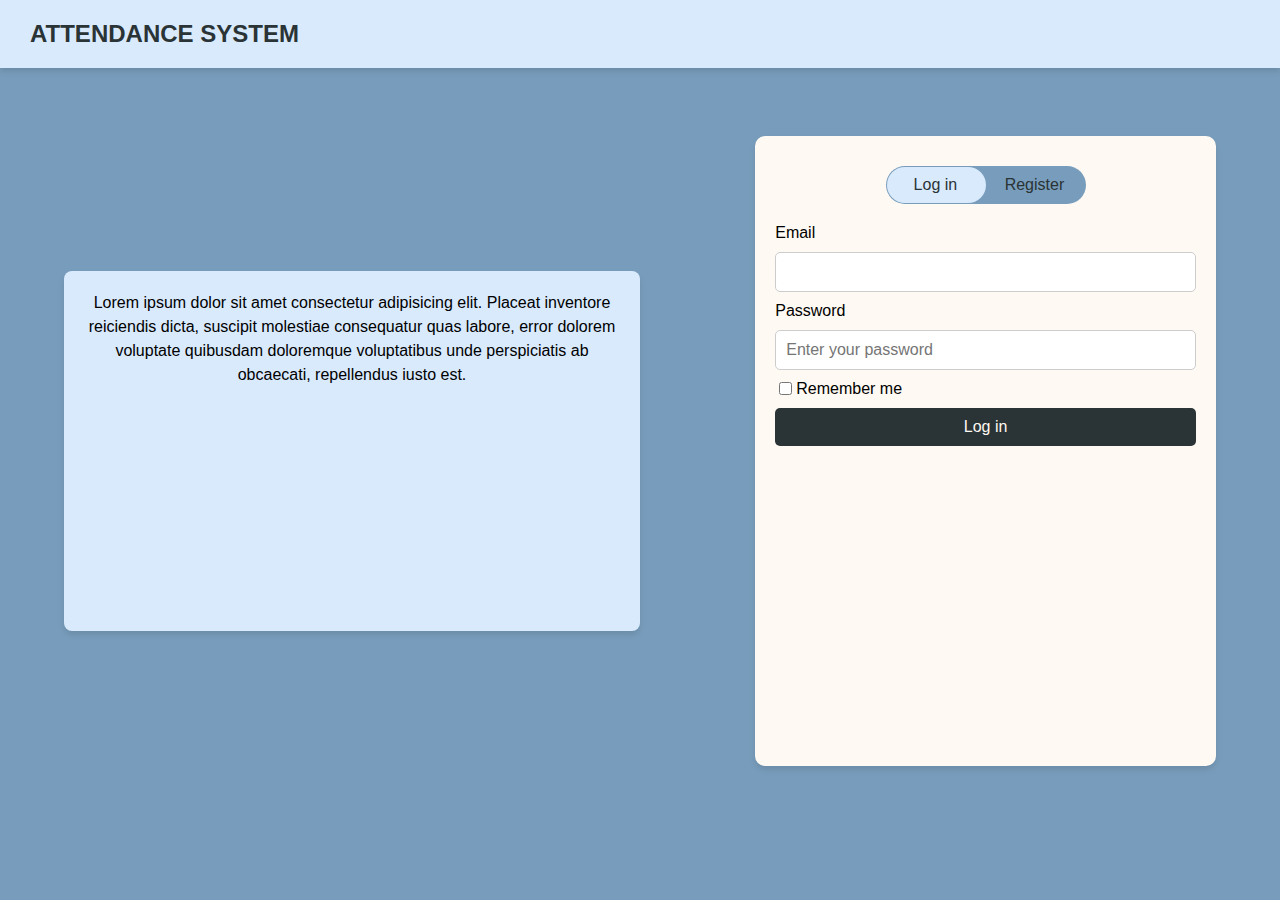
<file: login-page/index.html>
<!DOCTYPE html>
<html lang="en">
<head>
    <meta charset="UTF-8">
    <meta name="viewport" content="width=device-width, initial-scale=1.0">
    <title>Login Page</title>
    <link rel="stylesheet" href="index.css">
</head>
<body>
<header>
    <nav class="nav-bar">
        <div class="logo">
                <a href="#">ATTENDANCE SYSTEM</a>
            </div>
        </nav>
    </header>
    <main>
        <section class="content">
            <div class="info">  
                <p>Lorem ipsum dolor sit amet consectetur adipisicing elit. Placeat inventore reiciendis dicta, suscipit molestiae consequatur quas labore, error dolorem voluptate quibusdam doloremque voluptatibus unde perspiciatis ab obcaecati, repellendus iusto est.</p>
            </div>
            <div class="login-page">
                <div class="btn">
                    <div id="switch-color"></div>
                    <a id="login-btn" onclick="loginClick()" href="#">Log in</a>
                    <a id="register-btn" onclick="registerClick()" href="#">Register</a>
                </div>
                <div class="form-container">
                    <form id="login-form" action="/login" method="POST">
                        <label for="login-email">Email</label>
                        <input type="email" id="logirequired>
                        <label for="login-password">Password</label>
                        <input type="password" id="login-password" name="password" placeholder="Enter your password" required>
                        <div class="checkbox-container">
                            <input type="checkbox" id="login-remember">
                            <label for="login-remember">Remember me</label>
                        </div>
                        <button type="submit" onclick="validateLogin()" class="login-submit" >Log in</button>
                    </form>
                    <form id="register-form" action="/register" method="POST" style="display: none;">
                        <label for="firstname">First name</label>
                        <input type="text" id="firstname" name="firstname"  placeholder="Enter first name" required>
                        <label for="lastname">Last name</label>
                        <input type="text" id="lastname" name="lastname" placeholder="Enter last name" required>
                        <label for="middleI">Middle name</label>
                        <input type="text" id="middleI" name="middleInitial" placeholder="Enter middle name" required>
                        <label for="age">Age</label>
                        <input type="number" id="age" name="age" placeholder="Enter Age" required>
                        <button id="next">Proceed</button>
                    </form>
                    <form id="register-form2" action="/register" method="POST">
                        <label for="lrn">LRN</label>
                        <input type="number" id="lrn" name="lrn"   placeholder="Enter LRN" required>
                        <label for="register-email">Email</label>
                        <input type="email" id="register-email" name="email" placeholder="Enter your email" required>
                        <label for="register-password">Password</label>
                        <input type="password" id="register-password" name="password" placeholder="Create your password" required>
                        <button type="submit" id="register-submit">Register</button>
                    </form>
                </div>
            </div>
        </section>
    </main>
    <script src="index.js"></script>
</body>
</html>
</file>
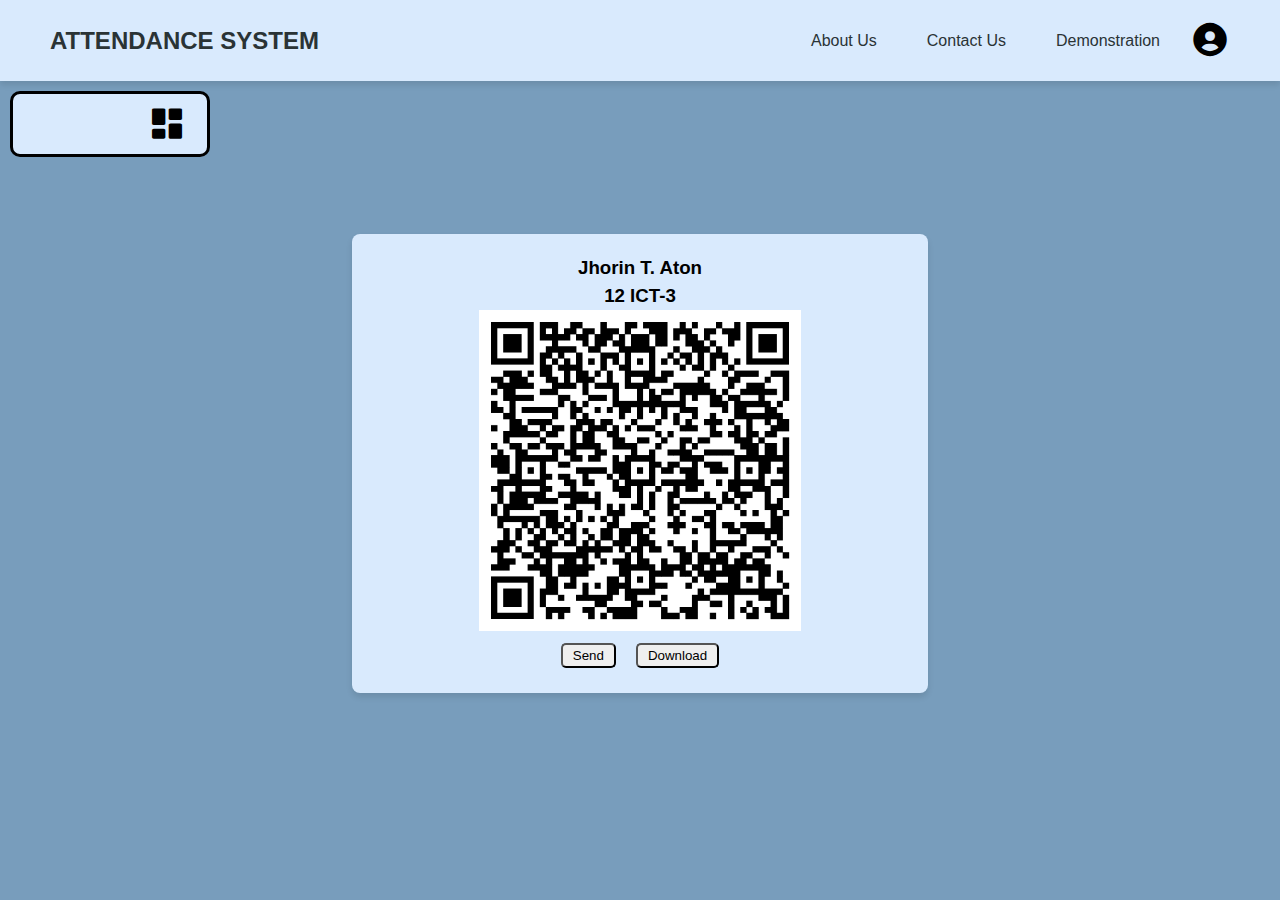
<file: dashboard/main.html>
<!DOCTYPE html>
<html lang="en">
<head>
    <meta charset="UTF-8">
    <meta name="viewport" content="width=device-width, initial-scale=1.0">
    <title>Login Page</title>
    <link rel="stylesheet" href="main.css">
    <link href='https://unpkg.com/boxicons@2.1.4/css/boxicons.min.css' rel='stylesheet'>
</head>
<body>
    <header>
        <nav class="nav-bar">
            <div class="logo">
                <a href="#">ATTENDANCE SYSTEM</a>
            </div>
            <ul class="nav-links">
                <li><a href="#">About Us</a></li>
                <li><a href="#">Contact Us</a></li>
                <li><a href="#">Demonstration</a></li>
                <div class="user">
                    <i id="user-toggle" class='bx bxs-user-circle'></i>
                    <i id="user-close" class='bx bxs-user-x' ></i>
                </div>
                <i id="menu-toggle" class='bx bx-menu'></i>
                <i id="close-toggle" class='bx bx-x'></i>
            </ul>
        </nav>
        <div class="nav-profile" id="nav-profile">
            <ul>
                <li><a href="#">Profile</a></li>
                <li><a href="#">Settings</a></li>
                <li><a href="#">Logout</a></li>
            </ul>
        </div>
        <div class="toggle">
            <i id="dash-toggle" class='bx bxs-dashboard'></i>
            <i id="minimize" class='bx bxs-minus-square' ></i>
        </div>
        <div class="nav-links2" id="nav-links2">
            <ul class="links2" id="links2">
                <li><a href="#" id="prof">Update Profile</a></li>
                <li><a href="#" id="MyQR">My QR Code</a></li>
                <li><a href="#" id="lrn">My LRN</a></li>
                <li><a href="#" id="attendance">Attendance</a></li>
                <li><a href="#">Track Attendance</a></li>
                <li><a href="#" id="generate">Generate QR <Code></Code></a></li>

            </ul>
        </div>
    </header>
    <main>
        <section class="content">
            <div class="info">
                <h3>Jhorin T. Aton<br>12 ICT-3</h3>
                <img src="/images/Untitled.png">
                <div class="qr-btn">
                    <button type="button">Send</button>
                    <button type="button">Download</button>
                </div>
            </div>
        </section>
    </main>
    <script src="main.js"></script>
</body>
</html>
</file>
<file: dashboard/main.css>
* {
    margin: 0;
    padding: 0;
    box-sizing: border-box;
}

/* Body Styling */
body {
    font-family: 'Segoe UI', Tahoma, Geneva, Verdana, sans-serif;
    background-color: #789DBC;
    min-height: 100vh;
}

/* Navbar Styling */
.nav-bar {
    background-color: #D9EAFD;
    display: flex;
    justify-content: space-between;
    align-items: center;
    width: 100%;
    padding: 20px 50px;
    box-shadow: 0px 4px 6px rgba(0, 0, 0, 0.1); 
}

.logo a{
    font-size: 1.5rem;
    font-weight: bold;
    color: #2A3335;
    text-decoration: none;
}

.nav-links {
    list-style: none;
    display: flex;
    align-items: center;
}

.nav-links li {
    margin: 0 5px;
}


.nav-links a {
    text-decoration: none;
    color: #2A3335;
    font-size: 1rem;
    padding: 10px 20px;
    border-radius: 20px;
    transition: all 0.2s ease-in-out;
}

.nav-links a:hover {
    background-color: #2A3335;
    color: #FEF9F2;
    transform: scale(1.1);
}
.nav-links a:active {
    background-color: #2a333572;
    color: #FEF9F2;
    transform: scale(0.9);
}



.nav-profile {
    position: absolute;
    background-color: #d9eafdc8;
    backdrop-filter: blur(20px);
    width: 150px;
    height: 30vh;
    padding: 10px 0px;
    display: none;
    flex-direction: column;
    top: -150px;
    right: 0;
    transition: top 1s ease-in-out; /* Smooth transition for sliding */
    position: fixed;
}
.nav-profile ul {
    list-style: none;
}   
.nav-profile li {
    margin-top: 10px;
}
.nav-profile li a {
    text-decoration: none;
    color: #2A3335;
    padding: 5px 50px 5px 35px;
    font-size: 1.5rem;
}
.nav-profile a:hover {
    background-color: rgba(0, 0, 0, 0.075);
}
.nav-profile a:active {
    background-color: #d9eafdc8;
}
.nav-profile.active {
    display: block;
    top: 80px; 
}

#user-close {
    display: none;
}

.nav-profile.active + #user-close {
    display: block;
}

/* Hide the menu icon when the menu is active */
.nav-profile.active + #user-toggle {
    display: none;
}



.bx {
    font-size: 2.5em;
    margin-left: 5px;
    cursor: pointer;
    transition: .3s ease-in-out;
}
#close-toggle {
    display: none;
}

#menu-toggle {
    display: none;
}

.bx:hover {
    transform: scale(1.05);
    text-decoration: underline;
}
.bx:active {
    transform: scale(0.95);
    background-color: #2a33352e;
}


/* Main Content */
main {
    display: flex;
    justify-content: center;
    align-items: center;
    height: 85vh;
    margin: 0;
}

.content {
    display: flex;
    justify-content: center;
    align-items: center;
    width: 90%;
    max-width: 1200px;
    gap: 20px;
    height: 80vh;
}

.info img {
    width: 60%;
    max-width: 500px;
}

.info {
    width: 50%;
    height: auto;
    text-align: center;
    justify-content: center;
    font-size: 1rem;
    line-height: 1.5;
    padding: 20px;
    background: #D9EAFD;
    border-radius: 8px;
    box-shadow: 0px 4px 6px rgba(0, 0, 0, 0.1);
}
.qr-btn {
    display: flex;
    justify-self: center;
    padding: 5px 5px;
}
.qr-btn button {
    padding: 3px 10px;
    border-radius: 5px;
    margin: 0 10px;
}



.nav-links2 {
    background-color: #D9EAFD;
    width: 200px;
    height: 70vh;
    padding: 20px 20px;
    border: solid black;
    border-radius: 10px;
    margin: 80px 0 0 10px;
    position: fixed;
    position: absolute;
    left: -210px;
    transition: left 0.6s ease;
}
.nav-links2.active{
    left: 0;
    display: block;
}

.toggle {
    background-color: #D9EAFD;
    width: 200px;
    padding: 10px 20px;
    margin: 10px 0 0 10px;
    border-radius: 10px;
    display: flex;
    justify-content: end;
    position: fixed;
    border: solid black;
}

.nav-links2 ul {
    list-style: none;
}

.nav-links2 li {
    padding: 10px 0;
    margin-top: 10px;
}
.nav-links2 a {
    text-decoration: none;
    color: white;
    font-weight: 500;
    font-size: 1rem;
    padding: 8px 10px;
    background-color: #2A3335;
    border-radius: 10px;
    transition: .2s ease-in-out;
}
.nav-links2 a:hover {
    background-color: #2a3335c1;
}
.nav-links2 a:active {
    background-color: #789DBC;
}

#prof {
    padding: 8px 20px;
}
#MyQR {
    padding: 8px 27px;
}
#lrn {
    padding: 8px 44px;
}
#attendance {
    padding: 8px 31px;
}
#generate {
    padding: 8px 27px;
}

.nav-links2 .bx {
    margin-left: 120px;
}

#minimize {
    display: none;
}
.nav-links2.active + #minimize {
    display: block;
}

.nav-links2.active + #dash-toggle {
    display: none;
}



@media (max-width: 810px) {
    .nav-links a{
        display: none;
    }
    .nav-profile {
        display: none;
    }

    .content {
        flex-direction: column;
        align-items: center;
        gap: 20px;
    }

    .info  {
        width: 80%;
        height: 60vh;
    }
    .info img {
        width: 70%;
        max-width: 250px;
    }
    .user {
        display: none;
    }

    #menu-toggle {
        display: block;
    }

    #close-toggle {
        display: none;
    }
    
}


@media (max-width: 310px) {
    .nav-bar {
        padding: 10px 20px;
    }   

    .logo {
        font-size: 1.2rem;
    }
}
</file>
<file: login-page/index.css>
/* General Reset */
* {
    margin: 0;
    padding: 0;
    box-sizing: border-box;
}

/* Body Styling */
body {
    font-family: 'Segoe UI', Tahoma, Geneva, Verdana, sans-serif;
    background-color: #789DBC;
    min-height: 100vh;
}

/* Navbar Styling */
.nav-bar {
    background-color: #D9EAFD;
    display: flex;
    justify-content: space-between;
    align-items: center;
    width: 100%;
    padding: 20px 30px;
    box-shadow: 0px 4px 6px rgba(0, 0, 0, 0.1); 
}

.logo a{
    font-size: 1.5rem;
    font-weight: bold;
    color: #2A3335;
    text-decoration: none;
}

.nav-links {
    list-style: none;
    display: flex;
}

.nav-links li {
    margin: 0 10px;
}

.nav-links a {
    text-decoration: none;
    color: #2A3335;
    font-size: 1rem;
    padding: 10px 20px;
    border-radius: 20px;
    transition: all 0.3s ease;
}

.nav-links a:hover {
    background-color: #2A3335;
    color: #FEF9F2;
    transform: scale(1.1);
}
/* Main Content */
main {
    display: flex;
    justify-content: center;
    align-items: center;
    height: 85vh;
    margin: 0;
}

.content {
    display: flex;
    justify-content: space-between;
    align-items: center;
    width: 90%;
    max-width: 1200px;
    gap: 20px;
    height: 80vh;
}

.info {
    width: 50%;
    height: 40vh;
    text-align: center;
    font-size: 1rem;
    line-height: 1.5;
    padding: 20px;
    background: #D9EAFD;
    border-radius: 8px;
    box-shadow: 0px 4px 6px rgba(0, 0, 0, 0.1);
}

/*login-register style */
.form-container form {
    display: flex;
    flex-direction: column;
    gap: 10px;
    width: 100%;
    overflow: hidden;
    transition: transform 0.5s ease-in-out;
}

#register-form, #register-form2 {
    display: none; 
}

#next {
    padding: 10px 20px;
    border-radius: 5px;
    border: none;
    color: #FEF9F2;
    background-color: #2A3335;
}
#register-submit {
    padding: 10px 20px;
    border-radius: 5px;
    border: none;
    color: #FEF9F2;
    background-color: #2A3335;
}


.login-form {
    display: flex;
    flex-direction: column;
    gap: 10px;
    transition: .3s;
}

input {
    padding: 10px;
    border: 1px solid #ccc;
    border-radius: 5px;
    font-size: 1rem;
    width: 100%;
}

.checkbox-container {
    display: flex;
    align-items: center;
}
.checkbox-container #login-remember {
    width: 5%;
}
.checkbox-container #label-remember {
    margin-bottom: 2px;   
}

.login-submit {
    padding: 10px;
    background: #2A3335;
    color: #FEF9F2;
    border: none;
    border-radius: 5px;
    cursor: pointer;
    font-size: 1rem;
    transition: all 0.3s ease;
}

.login-submit:hover {
    background: #1f292a;
}

/*login-page*/
.login-page {
    width: 40%;
    height: 70vh;
    background-color: #FEF9F2;
    border-radius: 10px;
    box-shadow: 0px 4px 6px rgba(0, 0, 0, 0.1);
    padding: 20px;
}
input::-webkit-outer-spin-button,
input::-webkit-inner-spin-button {
    -webkit-appearance: none;
    margin: 0;
}

/* Button Toggle Styling */
.btn {
    width: 200px;
    border: none;
    border-radius: 30px;
    justify-content: center;
    margin: 10px auto 20px;
    padding: 10px 0;
    position: relative;
    background-color: #789DBC;
    align-items: center;
}

.btn a {
    text-decoration: none;
    background: transparent;
    color: #2A3335;
    font-size: 1rem;
    align-items: center;
    transition: all 0.3s ease;
    position: relative;
    cursor: pointer;
    font-weight: 500;
}

#login-btn {
    margin-left: 1px;
    padding: 9px 27px;
    border-radius: 30px;
}

#register-btn {
    margin-left: -4px;
    padding: 9px 20px;
    border-radius: 30px; 
}

#register-btn:hover, #login-btn:hover {
    transform: scale(1.05);
    background-color: #1f292a30;
}

#switch-color {
    top: 1.2px;
    left: 1px;
    position: absolute;
    width: 99px;
    height: 95%;
    border: none;
    border-radius: 20px;
    background-color: #D9EAFD;
    transition: .3s;
}







/* Responsive Design */
@media (max-width: 800px) {
    .content {
        flex-direction: column;
        align-items: center;
        gap: 20px;
    }

    .info, .login-page {
        width: 100%;
        height: 100vh;
    }
}

@media (max-width: 310px) {
    .nav-bar {
        padding: 10px 20px;
    }

    .logo {
        font-size: 1.2rem;
    }
}
</file>
